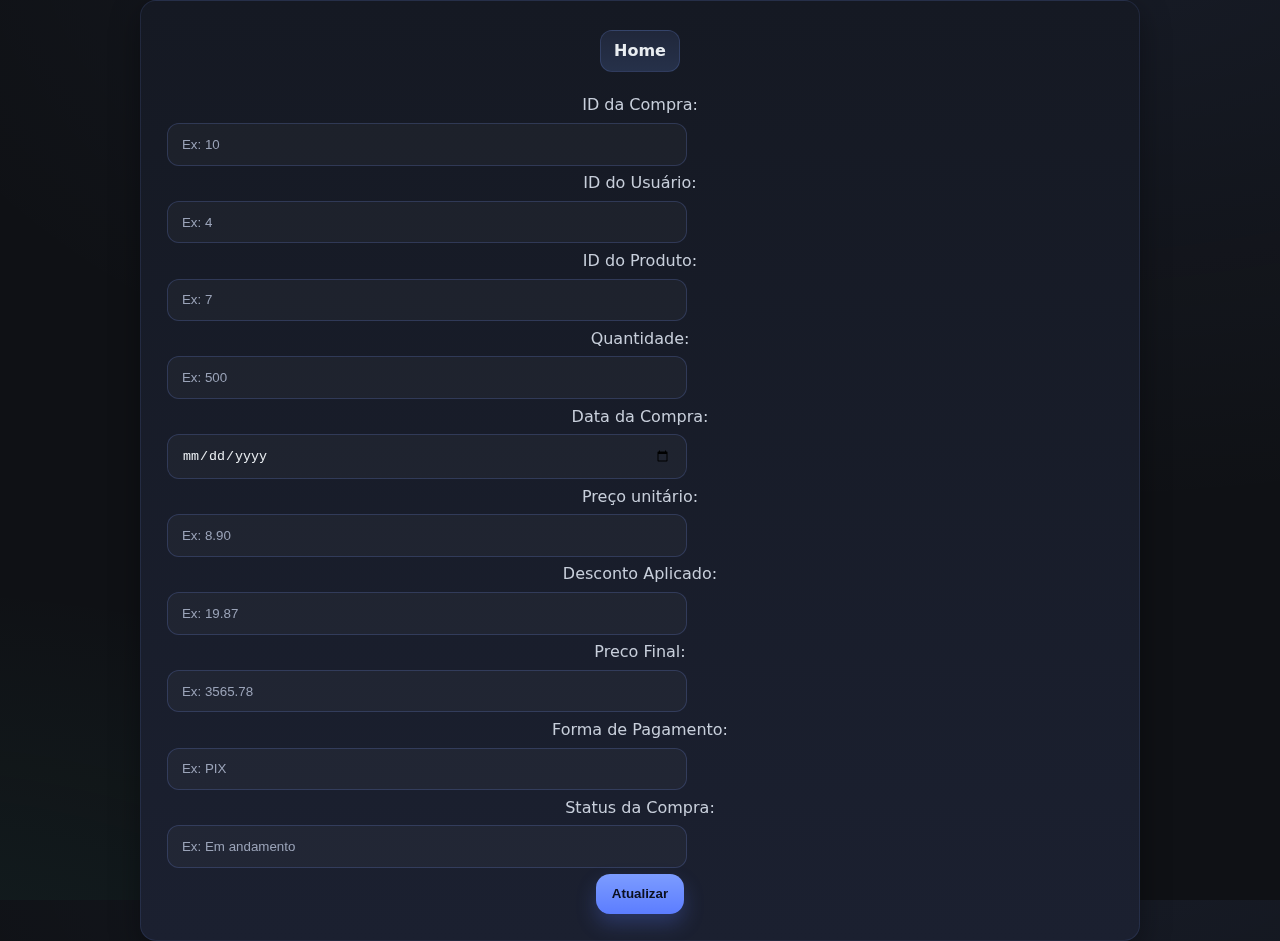
<file: compraAtualizar.html>
<!DOCTYPE html>
<html lang="en">

<head>
    <meta charset="UTF-8">
    <meta name="viewport" content="width=device-width, initial-scale=1.0">
    <title>Atualizar Compra</title>
    <link rel="stylesheet" href="./css//style.css">
    <script src="./js/compraAtualizar.js" defer></script>
</head>

<body>
    <div class="container">
        <a href="index.html">Home</a>
        <br><br><br>
        <label for="idCompra">ID da Compra: <input type="number" id="idCompra" placeholder="Ex: 10"></label>
        <label for="idUsuario">ID do Usuário: <input type="number" id="idUsuario" placeholder="Ex: 4"></label>
        <br><label for="idProduto">ID do Produto: <input type="number" id="idProduto" placeholder="Ex: 7"></label>
        <br><label for="quantidade">Quantidade: <input type="number" id="quantidade" placeholder="Ex: 500"></label>
        <br><label for="dataCompra">Data da Compra: <input type="date" id="dataCompra"
                placeholder="Ex: 18/07/2025"></label>
        <br><label for="precoUnitario">Preço unitário: <input type="number" id="precoUnitario"
                placeholder="Ex: 8.90"></label>
        <br><label for="descontoAplicado">Desconto Aplicado: <input type="number" id="descontoAplicado"
                placeholder="Ex: 19.87"></label>
        <br><label for="precoFinal">Preco Final: <input type="number" id="precoFinal" placeholder="Ex: 3565.78"></label>
        <br><label for="formaPagamento">Forma de Pagamento: <input type="text" id="formaPagamento"
                placeholder="Ex: PIX"></label>
        <br><label for="statusCompra">Status da Compra: <input type="text" id="statusCompra"
                placeholder="Ex: Em andamento"></label>
        <br><button id="btn">Atualizar</button>
    </div>

</body>

</html>
</file>
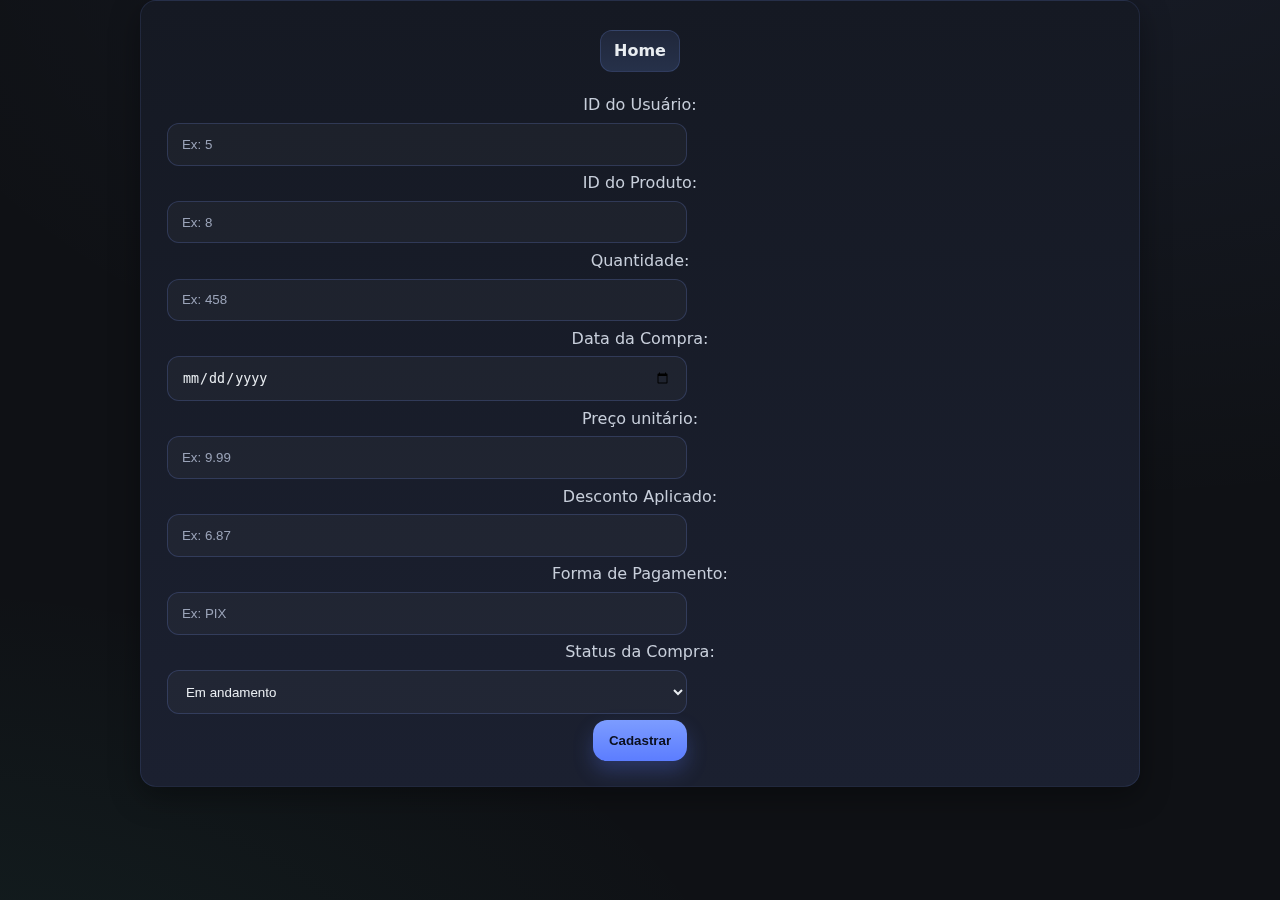
<file: compraCadastrar.html>
<!DOCTYPE html>
<html lang="en">

<head>
    <meta charset="UTF-8">
    <meta name="viewport" content="width=device-width, initial-scale=1.0">
    <title>Cadastrar Compra</title>
    <link rel="stylesheet" href="css/style.css">
    <script src="./js/compraCadastrar.js" defer></script>
</head>

<body>
    <div class="container">
        <a href="index.html">Home</a>
        <br><br><br>
        <label for="idUsuario">ID do Usuário: <input type="number" id="idUsuario" placeholder="Ex: 5"></label>
        <br><label for="idProduto">ID do Produto: <input type="number" id="idProduto" placeholder="Ex: 8"></label>
        <br><label for="quantidade">Quantidade: <input type="number" id="quantidade" placeholder="Ex: 458"></label>
        <br><label for="dataCompra">Data da Compra: <input type="date" id="dataCompra"
                placeholder="Ex: 20/07/2025"></label>
        <br><label for="precoUnitario">Preço unitário: <input type="number" id="precoUnitario"
                placeholder="Ex: 9.99"></label>
        <br><label for="descontoAplicado">Desconto Aplicado: <input type="number" id="descontoAplicado"
                placeholder="Ex: 6.87"></label>
        <br><label for="formaPagamento">Forma de Pagamento: <input type="text" id="formaPagamento"
                placeholder="Ex: PIX"></label>
        <br><label for="statusCompra">Status da Compra: <select id="statusCompra">
                <option value="em_andamento">Em andamento</option>
                <option value="finalizado">Finalizado</option>
            </select></label>
        <br><button id="btn">Cadastrar</button>
 
</body>

</html>
</file>
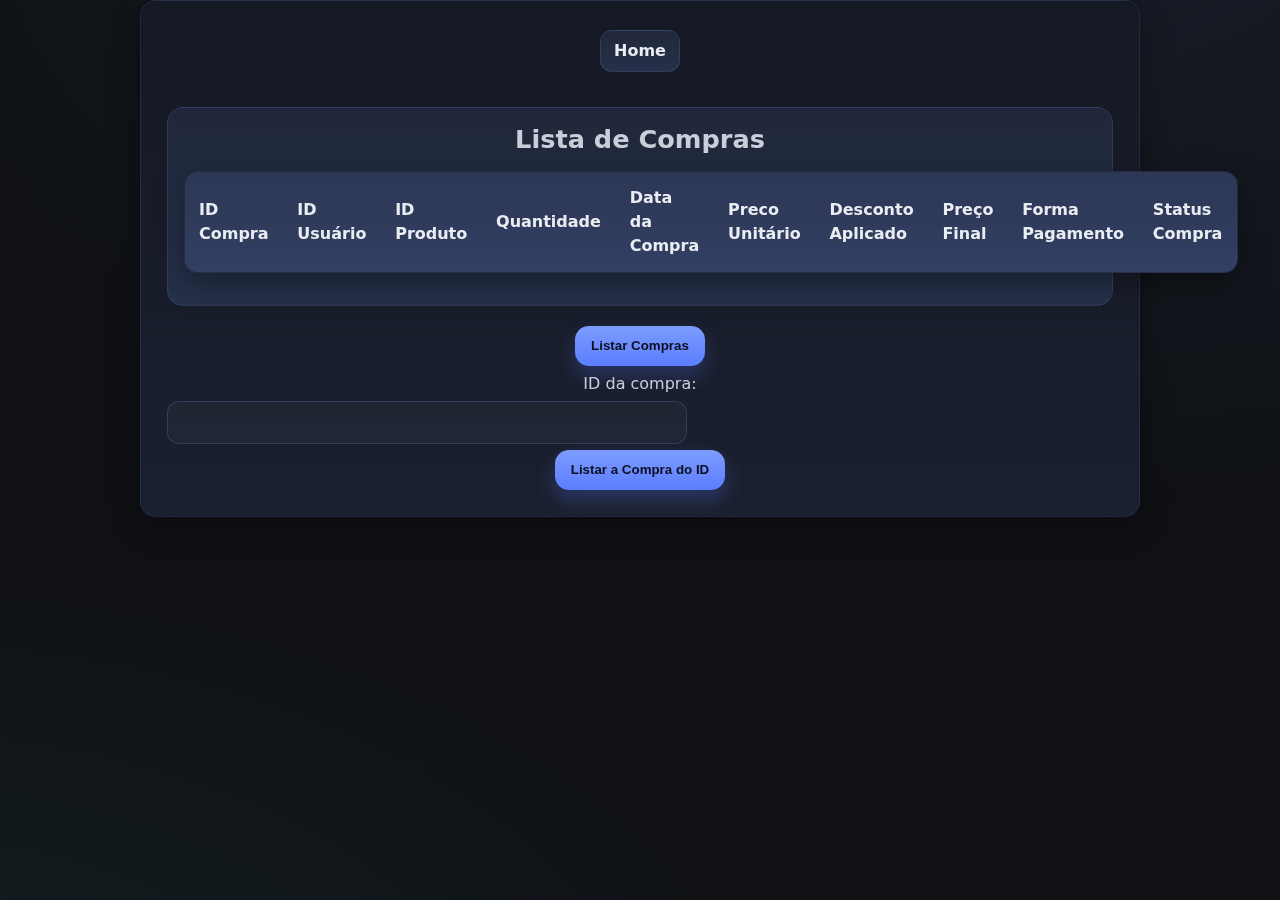
<file: compraListar.html>
<!DOCTYPE html>
<html lang="en">

<head>
    <meta charset="UTF-8">
    <meta name="viewport" content="width=device-width, initial-scale=1.0">
    <title>Listar Compras</title>
    <link rel="stylesheet" href="css/style.css">
    <script src="./js/compraListar.js" defer></script>
</head>

<body>
    <div class="container">
        <a href="index.html">Home</a>
        <br><br><br>
        <section>
            <h2>Lista de Compras</h2>
            <table>
                <thead>
                    <tr>
                        <th>ID Compra</th>
                        <th>ID Usuário</th>
                        <th>ID Produto</th>
                        <th>Quantidade</th>
                        <th>Data da Compra</th>
                        <th>Preco Unitário</th>
                        <th>Desconto Aplicado</th>
                        <th>Preço Final</th>
                        <th>Forma Pagamento</th>
                        <th>Status Compra</th>
                    </tr>
                </thead id="compras-tabela">
                <tbody>
                    <!--Dados vem do JS-->
                </tbody>
            </table>
        </section>
        <br>
        <button id="btn">Listar Compras</button>
        <div id="res"></div>
        <br><br>
        <label for="id">ID da compra: <input type="number" id="id"></label>
        <br><button id="listarId">Listar a Compra do ID</button>
    </div>
    <br><br><br>
</body>

</html>
</file>
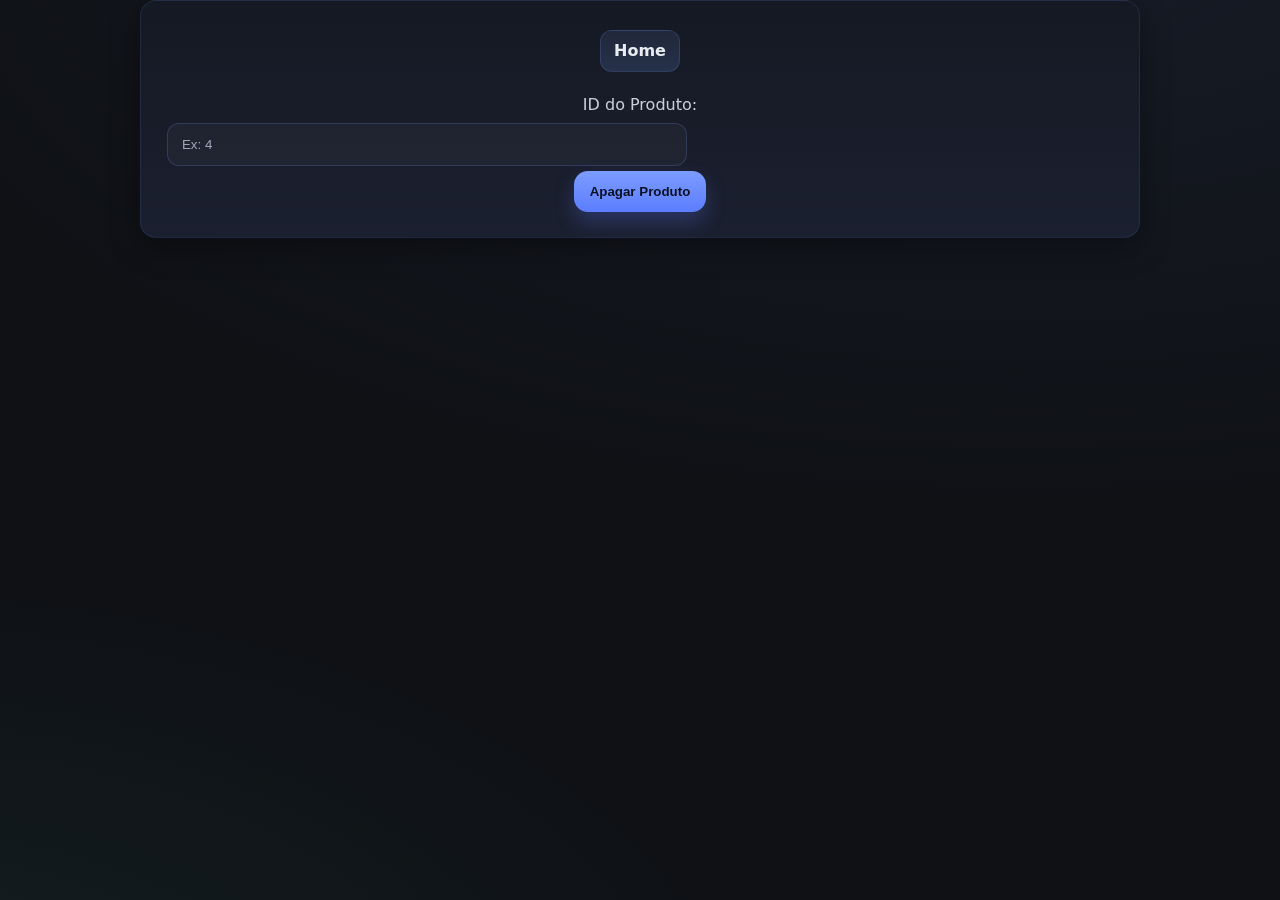
<file: produtoApagar.html>
<!DOCTYPE html>
<html lang="en">

<head>
    <meta charset="UTF-8">
    <meta name="viewport" content="width=device-width, initial-scale=1.0">
    <title>Apagar Produto</title>
    <link rel="stylesheet" href="css/style.css">
    <script src="./js/produtoApagar.js" defer></script>
</head>

<body>
    <div class="container">
        <a href="index.html">Home</a>
        <br><br><br>
        <label for="idProduto">ID do Produto: <input type="number" id="idProduto" placeholder="Ex: 4"></label>
        <button id="btn">Apagar Produto</button>
        <div id="res"></div>
    </div>

 
</body>

</html>
</file>
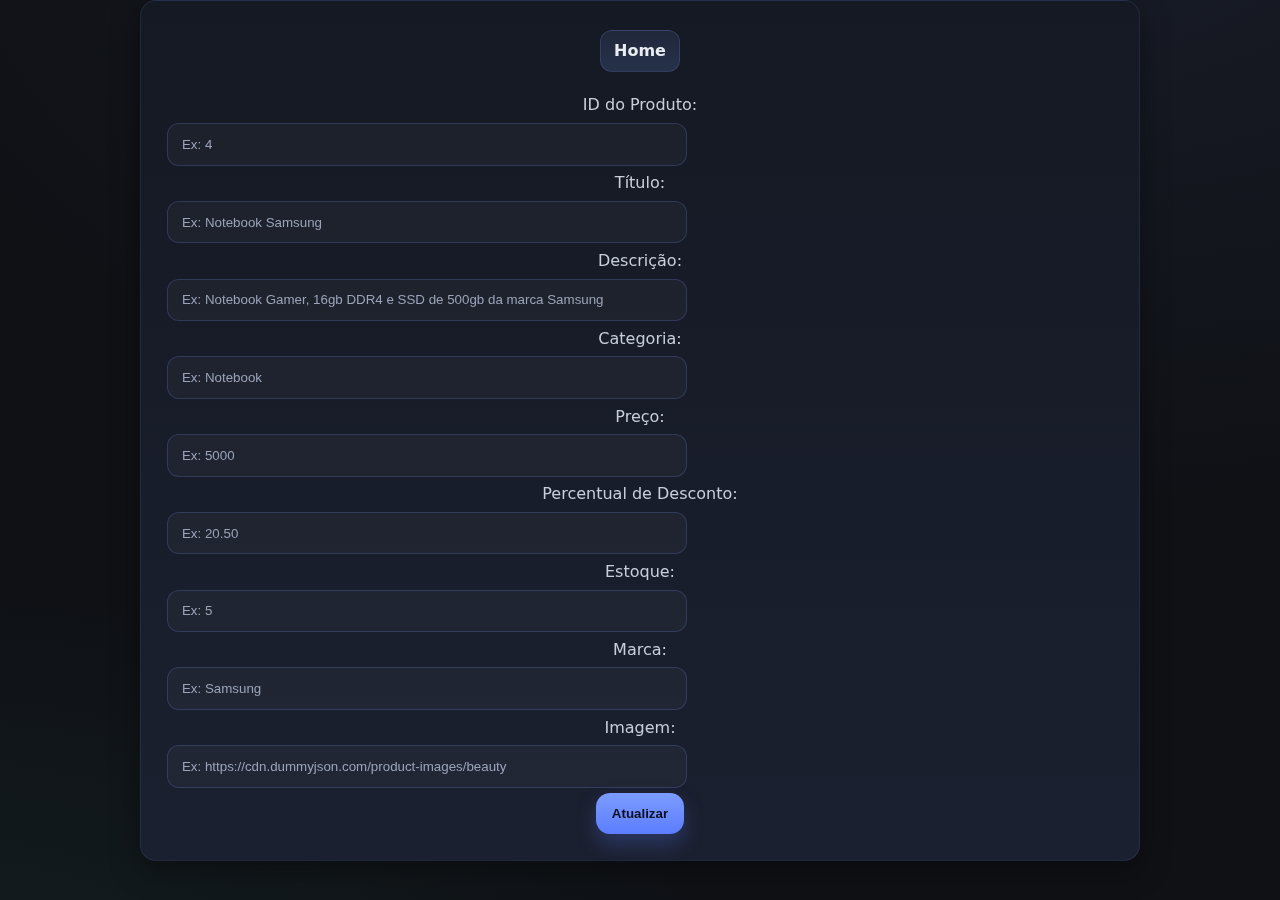
<file: produtoAtualizar.html>
<!DOCTYPE html>
<html lang="en">

<head>
    <meta charset="UTF-8">
    <meta name="viewport" content="width=device-width, initial-scale=1.0">
    <title>Atualizar Produto</title>
    <link rel="stylesheet" href="css/style.css">
    <script src="./js/produtoAtualizar.js" defer></script>
</head>

<body>
    <div class="container">
        <a href="index.html">Home</a>
        <br><br><br>
        <label for="idProduto">ID do Produto: <input type="number" id="idProduto" placeholder="Ex: 4"></label>
        <br><label for="titulo">Título: <input type="text" id="titulo" placeholder="Ex: Notebook Samsung"></label>
        <br><label for="descricao">Descrição: <input type="text" id="descricao"
                placeholder="Ex: Notebook Gamer, 16gb DDR4 e SSD de 500gb da marca Samsung"></label>
        <br><label for="categoria">Categoria: <input type="text" id="categoria" placeholder="Ex: Notebook"></label>
        <br><label for="preco">Preço: <input type="number" id="preco" placeholder="Ex: 5000"></label>
        <br><label for="percentualDesconto">Percentual de Desconto: <input type="number" id="percentualDesconto"
                placeholder="Ex: 20.50"></label>
        <br><label for="estoque">Estoque: <input type="number" id="estoque" placeholder="Ex: 5"></label>
        <br><label for="marca">Marca: <input type="text" id="marca" placeholder="Ex: Samsung"></label>
        <br><label for="imagem">Imagem: <input type="text" id="imagem"
                placeholder="Ex: https://cdn.dummyjson.com/product-images/beauty"></label>
        <br><button>Atualizar</button>
    </div>


</body>

</html>
</file>
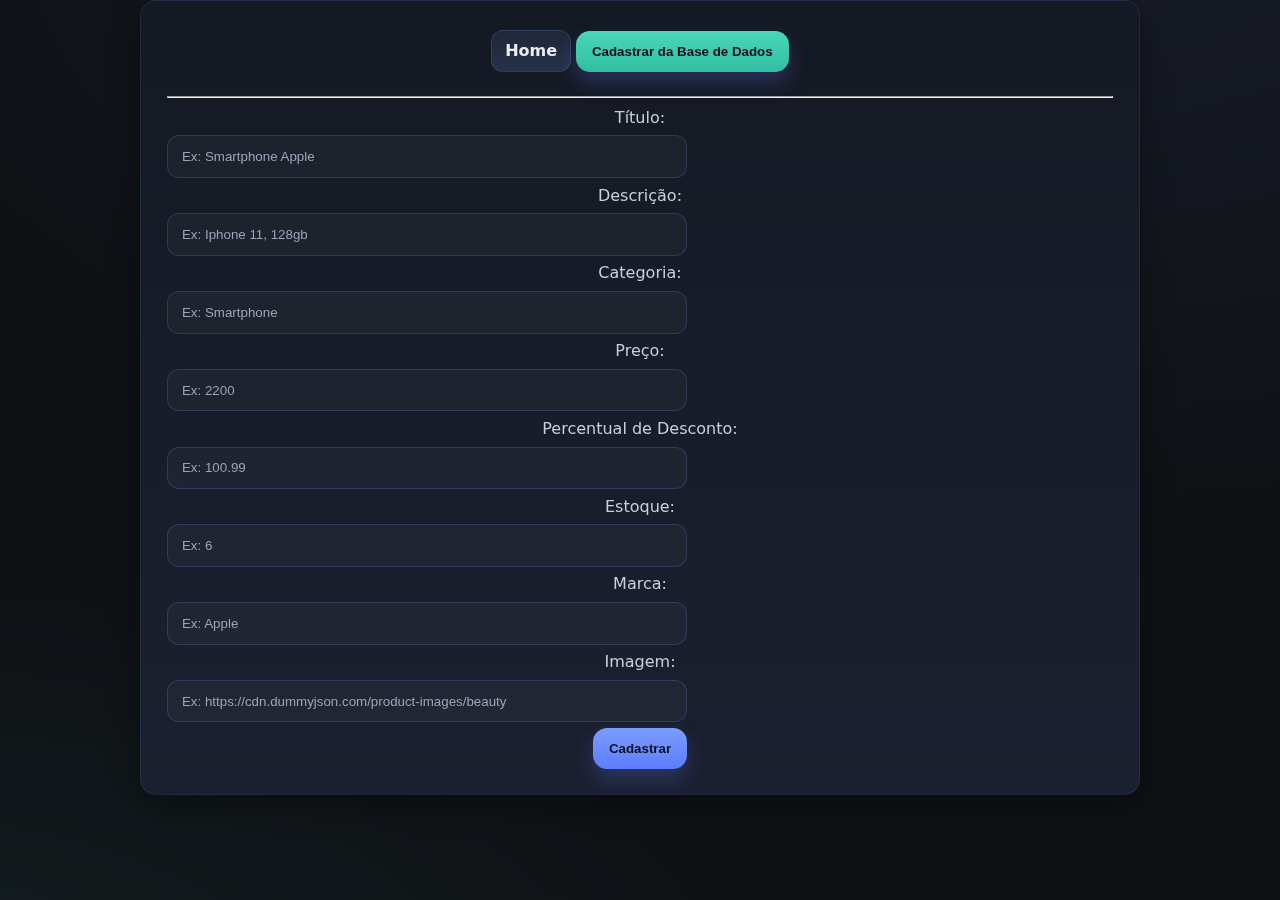
<file: produtoCadastrar.html>
<!DOCTYPE html>
<html lang="en">

<head>
    <meta charset="UTF-8">
    <meta name="viewport" content="width=device-width, initial-scale=1.0">
    <title>Cadastrar Produto</title>
    <link rel="stylesheet" href="css/style.css">
    <script src="./js/produtoCadastrar.js" defer></script>
</head>

<body>
    <div class="container">
        <a href="index.html">Home</a>
        <br><br><br>
        <button id="cadastrarAPI">Cadastrar da Base de Dados</button>
        <br><br>
        <hr>
        <br><br>
        <label for="titulo">Título: <input type="text" id="titulo" placeholder="Ex: Smartphone Apple"></label>
        <br><label for="descricao">Descrição: <input type="text" id="descricao"
                placeholder="Ex: Iphone 11, 128gb "></label>
        <br><label for="categoria">Categoria: <input type="text" id="categoria" placeholder="Ex: Smartphone"></label>
        <br><label for="preco">Preço: <input type="number" id="preco" placeholder="Ex: 2200"></label>
        <br><label for="percentualDesconto">Percentual de Desconto: <input type="number" id="percentualDesconto"
                placeholder="Ex: 100.99"></label>
        <br><label for="estoque">Estoque: <input type="number" id="estoque" placeholder="Ex: 6"></label>
        <br><label for="marca">Marca: <input type="text" id="marca" placeholder="Ex: Apple"></label>
        <br><label for="imagem">Imagem: <input type="text" id="imagem"
                placeholder="Ex: https://cdn.dummyjson.com/product-images/beauty"></label>
        <br><button id="btn">Cadastrar</button>
    </div>


</body>

</html>
</file>
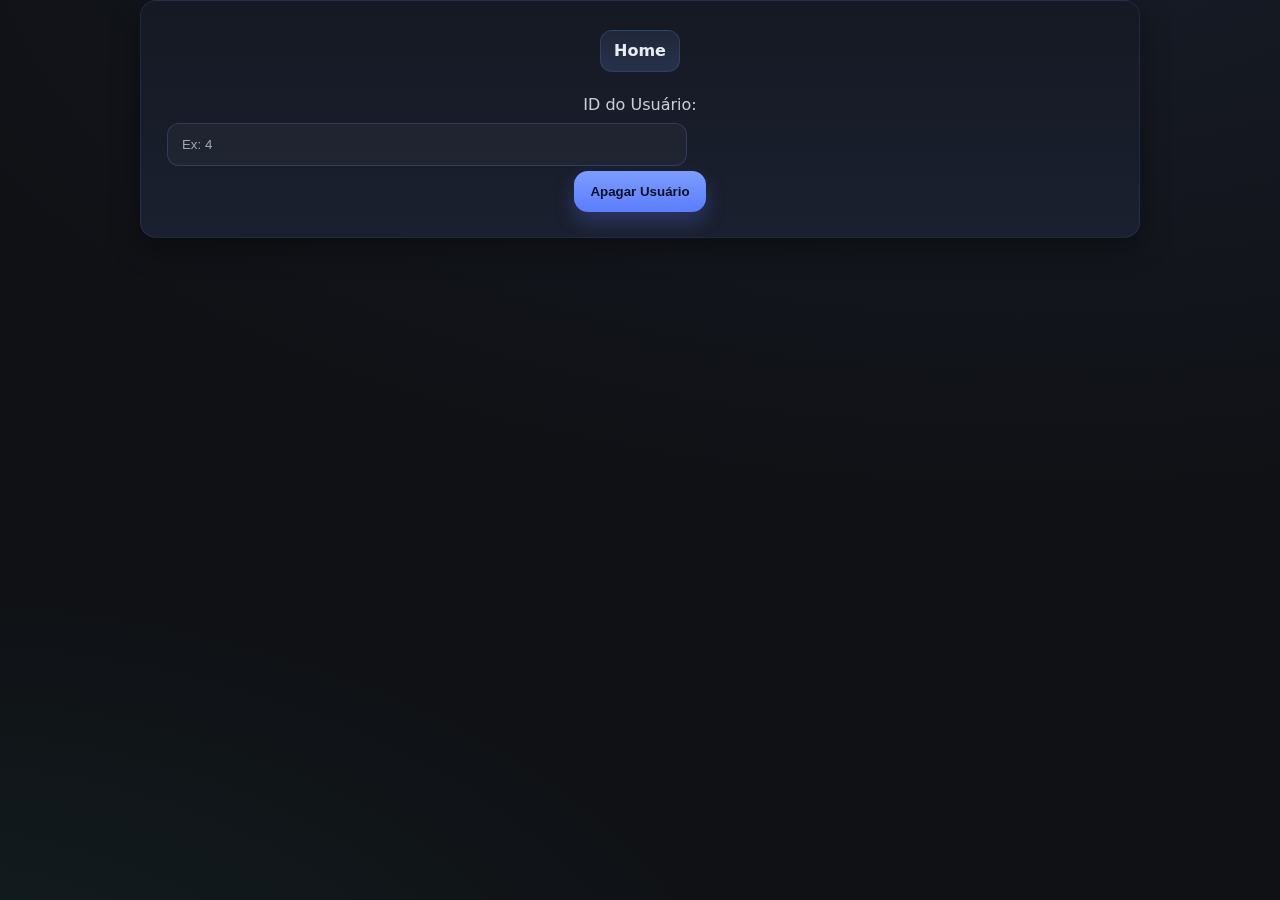
<file: usuarioApagar.html>
<!DOCTYPE html>
<html lang="en">

<head>
    <meta charset="UTF-8">
    <meta name="viewport" content="width=device-width, initial-scale=1.0">
    <title>Apagar Usuário</title>
    <link rel="stylesheet" href="css/style.css">
    <script src="./js/usuarioApagar.js" defer></script>
</head>

<body>
    <div class="container">
        <a href="index.html">Home</a>
        <br><br><br>
        <label for="idUsuario">ID do Usuário: <input type="number" id="idUsuario" placeholder="Ex: 4"></label>
        <button id="btn">Apagar Usuário</button>
        <div id="res"></div>
    </div>


</body>

</html>
</file>
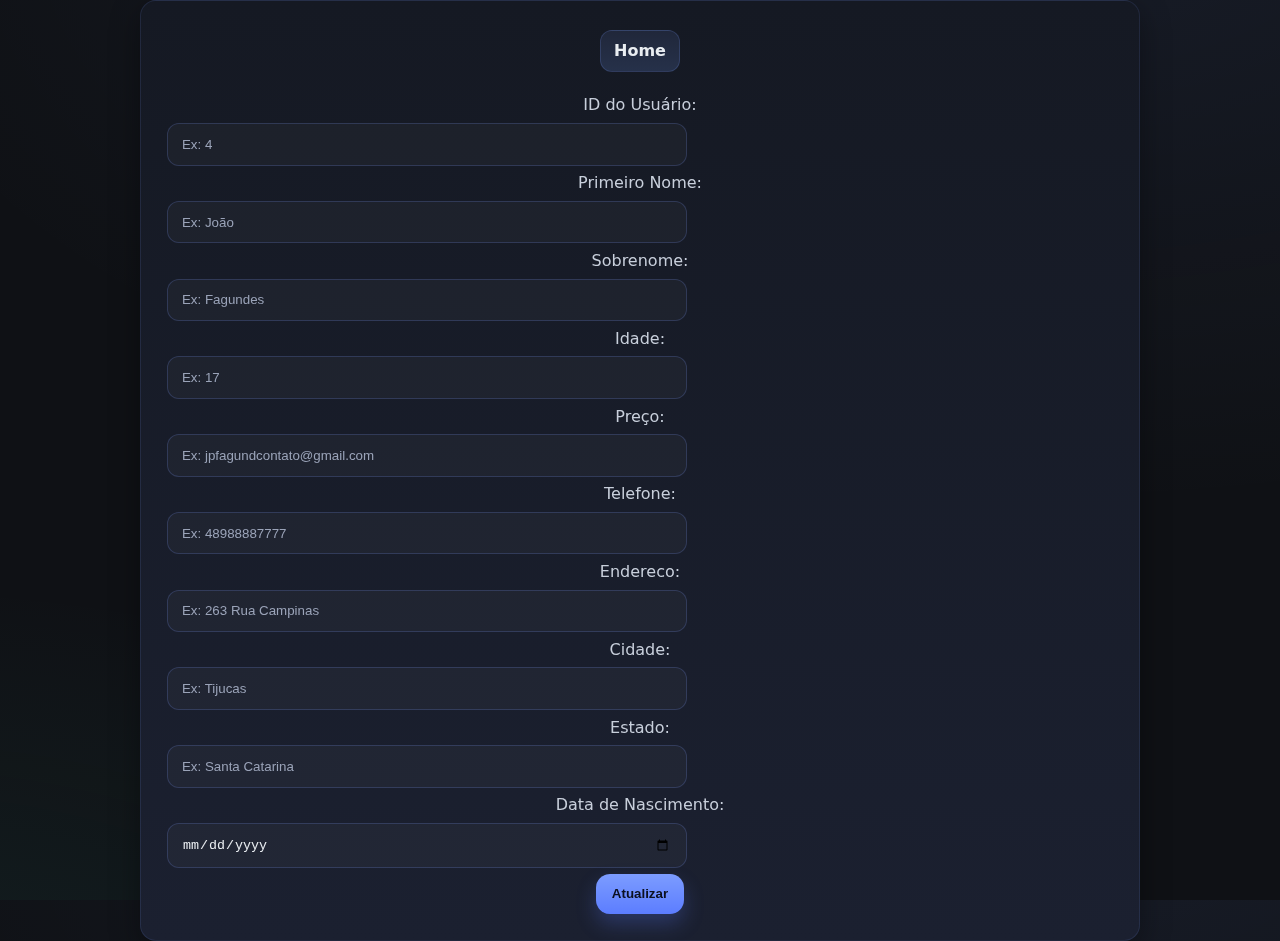
<file: usuarioAtualizar.html>
<!DOCTYPE html>
<html lang="en">

<head>
    <meta charset="UTF-8">
    <meta name="viewport" content="width=device-width, initial-scale=1.0">
    <title>Atualizar Usuário</title>
    <link rel="stylesheet" href="css/style.css">
    <script src="./js/usuarioAtualizar.js" defer></script>
</head>

<body>
    <div class="container">
        <a href="index.html">Home</a>
        <br><br><br>
        <label for="idUsuario">ID do Usuário: <input type="number" id="idUsuario" placeholder="Ex: 4"></label>
        <br><label for="primeiroNome">Primeiro Nome: <input type="text" id="primeiroNome"
                placeholder="Ex: João"></label>
        <br><label for="sobrenome">Sobrenome: <input type="text" id="sobrenome" placeholder="Ex: Fagundes"></label>
        <br><label for="idade">Idade: <input type="number" id="idade" placeholder="Ex: 17"></label>
        <br><label for="email">Preço: <input type="text" id="email" placeholder="Ex: jpfagundcontato@gmail.com"></label>
        <br><label for="telefone">Telefone: <input type="number" id="telefone" placeholder="Ex: 48988887777"></label>
        <br><label for="endereco">Endereco: <input type="text" id="endereco" placeholder="Ex: 263 Rua Campinas"></label>
        <br><label for="cidade">Cidade: <input type="text" id="cidade" placeholder="Ex: Tijucas"></label>
        <br><label for="estado">Estado: <input type="text" id="estado" placeholder="Ex: Santa Catarina"></label>
        <br><label for="dataNasc">Data de Nascimento: <input type="date" id="dataNasc"></label>
        <br><button>Atualizar</button>
    </div>


</body>

</html>
</file>
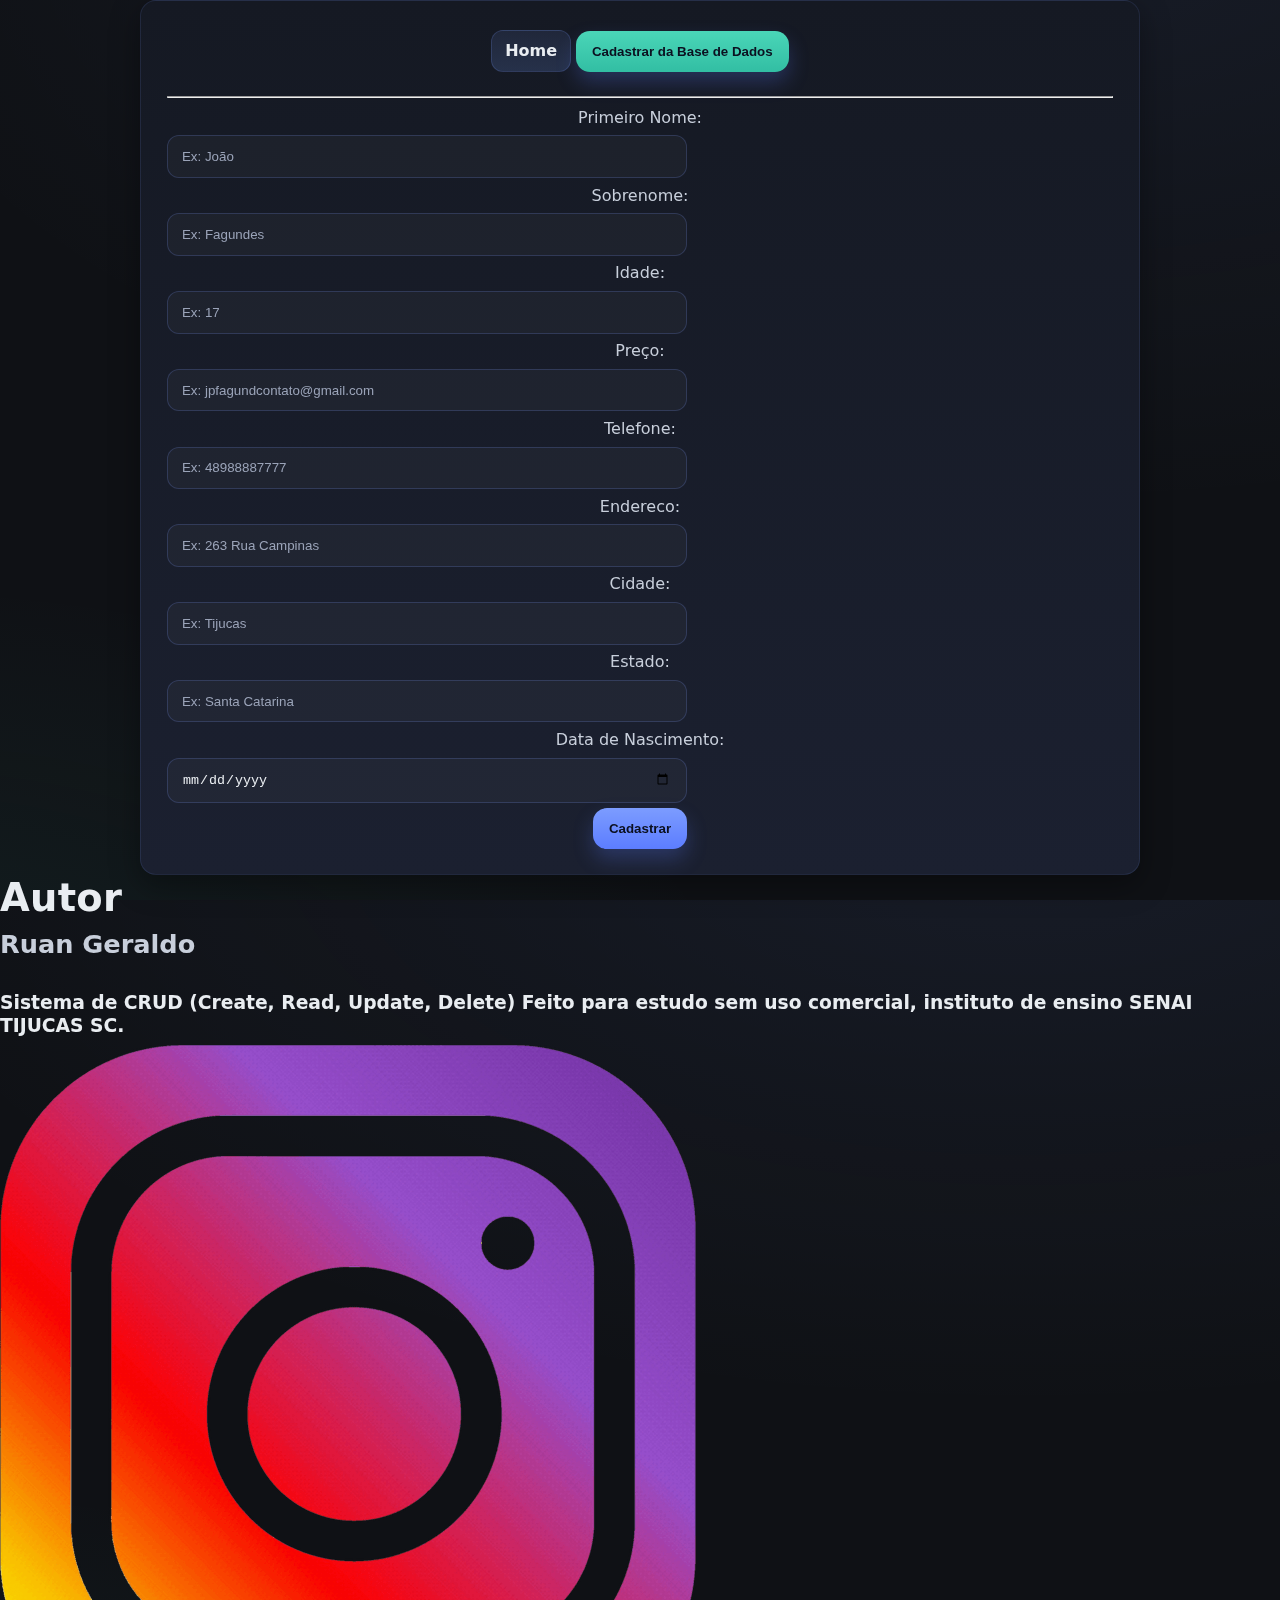
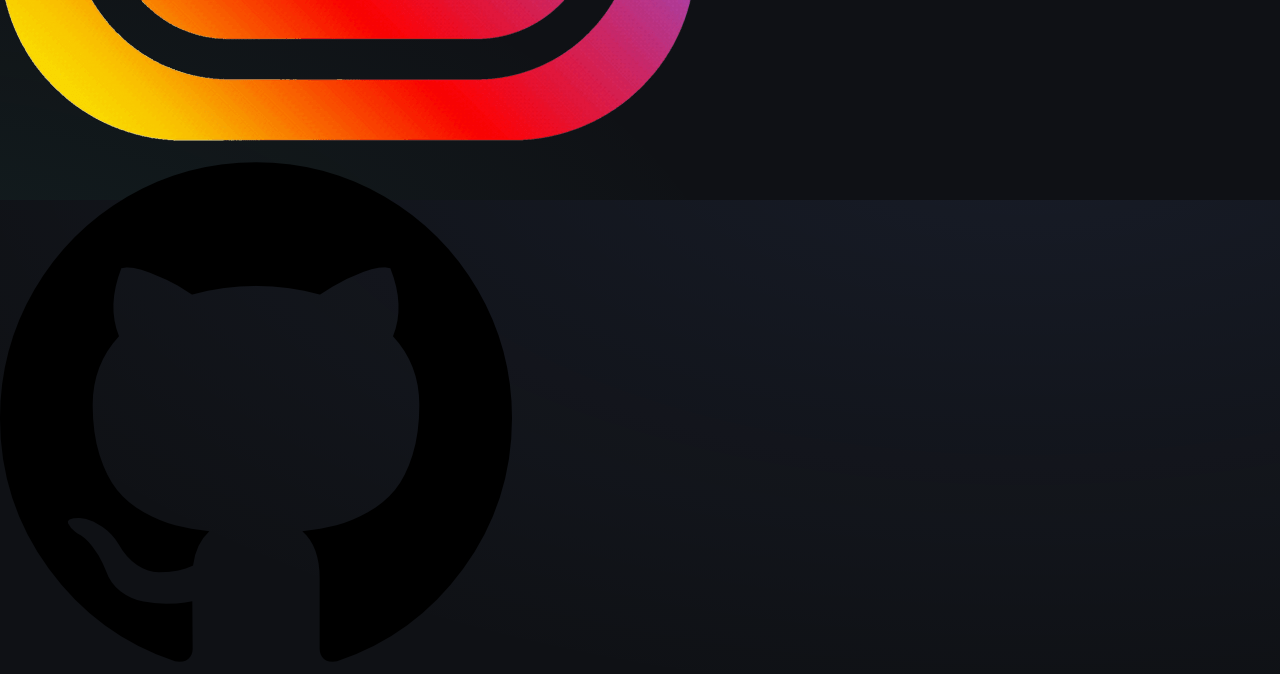
<file: usuarioCadastrar.html>
<!DOCTYPE html>
<html lang="en">

<head>
    <meta charset="UTF-8">
    <meta name="viewport" content="width=device-width, initial-scale=1.0">
    <title>Cadastrar Usuário</title>
    <link rel="stylesheet" href="css/style.css">
    <script src="./js/usuarioCadastrar.js" defer></script>
</head>

<body>
    <div class="container">
        <a href="index.html">Home</a>
        <br><br><br>
        <button id="cadastrarAPI">Cadastrar da Base de Dados</button>
        <br><br>
        <hr>
        <br><br>
        <label for="primeiroNome">Primeiro Nome: <input type="text" id="primeiroNome" placeholder="Ex: João"></label>
        <br><label for="sobrenome">Sobrenome: <input type="text" id="sobrenome" placeholder="Ex: Fagundes"></label>
        <br><label for="idade">Idade: <input type="number" id="idade" placeholder="Ex: 17"></label>
        <br><label for="email">Preço: <input type="text" id="email" placeholder="Ex: jpfagundcontato@gmail.com"></label>
        <br><label for="telefone">Telefone: <input type="number" id="telefone" placeholder="Ex: 48988887777"></label>
        <br><label for="endereco">Endereco: <input type="text" id="endereco" placeholder="Ex: 263 Rua Campinas"></label>
        <br><label for="cidade">Cidade: <input type="text" id="cidade" placeholder="Ex: Tijucas"></label>
        <br><label for="estado">Estado: <input type="text" id="estado" placeholder="Ex: Santa Catarina"></label>
        <br><label for="dataNasc">Data de Nascimento: <input type="date" id="dataNasc"></label>
        <br><button id="btn">Cadastrar</button>
    </div>

    <div class="container2">
        <h1>Autor</h1>
        <h2>Ruan Geraldo</h2>
        <div class="divs"><br>
            <h3>Sistema de CRUD (Create, Read, Update, Delete) Feito para estudo sem uso comercial, instituto de ensino
                SENAI TIJUCAS SC.</h3>
            <div class="image-container">
                <h2><a href="https://www.instagram.com/ruan_gerald/profilecard/?igsh=NXQ0dzR4aGVnbnNp" target="_blank"><img src="insta.png" alt=""></a>
                </h2>
                <h2><a href="https://github.com/ruangerald" target="_blank"><img src="github.png" alt=""></a></h2>
            </div>
        </div>
</body>

</html>
</file>
<file: css/style.css>
:root{
  --bg-0:#0f1115;
  --bg-1:#151923;
  --bg-2:#1b2030;
  --surface:#20273a;
  --surface-2:#26314a;
  --text-0:#e9edf1;
  --text-1:#c8cfdb;
  --primary:#7c9cff;
  --primary-600:#5c7dff;
  --accent:#4ad6b8;
  --danger:#ff6b6b;
  --warning:#f6c860;
  --ok:#4cd97b;
  --ring: rgba(124,156,255,.45);
  --muted:#8a93a8;
  --radius:16px;
  --shadow: 0 10px 30px rgba(0,0,0,.35);
  --trans:.25s ease;
  --font: ui-sans-serif, system-ui, -apple-system, Segoe UI, Roboto, Noto Sans, Ubuntu, Cantarell, "Helvetica Neue", Arial, "Apple Color Emoji","Segoe UI Emoji","Segoe UI Symbol";
}

/* --------- Reset de base --------- */
*{box-sizing:border-box}
html,body{height:100%}
html{scroll-behavior:smooth}
body{
  margin:0;
  background: radial-gradient(1200px 600px at 80% -10%, rgba(124,156,255,.08), transparent),
             radial-gradient(900px 500px at -10% 120%, rgba(74,214,184,.08), transparent),
             var(--bg-0);
  color:var(--text-0);
  font: 16px/1.5 var(--font);
}

/* --------- Tipografia --------- */
h1,h2,h3{margin:0 0 .5rem; line-height:1.2; color:var(--text-0)}
h1{font-size:clamp(1.6rem, 2.2vw + 1rem, 2.4rem); letter-spacing:.3px}
h2{font-size:clamp(1.2rem, 1.2vw + .9rem, 1.6rem); color:var(--text-1)}
p, label, a, li, span{color:var(--text-1)}

/* --------- Layout de páginas --------- */
.container{
  width:min(100%, 1000px);
  margin-inline:auto;
  padding: clamp(16px, 2vw, 28px);
  background: linear-gradient(180deg, var(--bg-1), var(--bg-2));
  border:1px solid rgba(124,156,255,.12);
  border-radius: var(--radius);
  box-shadow: var(--shadow);
  backdrop-filter: saturate(120%) blur(4px);
  animation: fadeIn .6s ease both;
}

/* Para a Home com os links */
.links{margin:.4rem 0}
.links a{
  display:block;
  width:100%;
  text-decoration:none;
  color:var(--text-0);
  background:linear-gradient(180deg, var(--surface), var(--surface-2));
  border:1px solid rgba(124,156,255,.16);
  padding:.9rem 1rem;
  border-radius:14px;
  transition:transform var(--trans), box-shadow var(--trans), border-color var(--trans);
  box-shadow: 0 6px 18px rgba(0,0,0,.25);
}
.links a:hover{
  transform: translateY(-2px);
  border-color: var(--ring);
  box-shadow: 0 10px 24px rgba(124,156,255,.18);
}

/* --------- Navegação simples (quando existir <a> Home) --------- */
.container > a[href$="index.html"]{
  display:inline-flex;
  gap:.5rem;
  align-items:center;
  padding:.5rem .8rem;
  margin:.2rem 0 1rem;
  border-radius:12px;
  border:1px solid rgba(124,156,255,.18);
  background: linear-gradient(180deg, var(--surface), var(--surface-2));
  text-decoration:none;
  color:var(--text-0);
  transition: background var(--trans), transform var(--trans);
}
.container > a[href$="index.html"]:hover{ transform: translateX(2px) }

/* --------- Formulários --------- */
label{display:block; margin:.35rem 0; font-weight:500}
label > input,
label > select,
label > textarea,
input, select, textarea{
  width:min(100%, 520px);
  display:block;
  margin-top:.35rem;
  padding:.8rem .9rem;
  border-radius:12px;
  border:1px solid rgba(124,156,255,.2);
  background:rgba(255,255,255,.03);
  color:var(--text-0);
  outline:none;
  transition:border-color var(--trans), box-shadow var(--trans), background var(--trans);
}
input::placeholder, textarea::placeholder{color:#9aa3b8}
input:focus, select:focus, textarea:focus{
  border-color: var(--ring);
  box-shadow: 0 0 0 4px var(--ring);
  background: rgba(255,255,255,.06);
}

/* Agrupadores visuais */
section{
  margin: 1.2rem 0;
  padding: 1rem;
  border-radius: var(--radius);
  background: linear-gradient(180deg, var(--surface), var(--surface-2));
  border:1px solid rgba(124,156,255,.14);
}

/* --------- Botões --------- */
button, .btn{
  appearance:none;
  border:0;
  border-radius:14px;
  padding:.8rem 1rem;
  font-weight:600;
  cursor:pointer;
  transition: transform var(--trans), box-shadow var(--trans), opacity var(--trans), background var(--trans);
  color:#0b1020;
  background: linear-gradient(180deg, var(--primary), var(--primary-600));
  box-shadow: 0 10px 20px rgba(92,125,255,.25);
}
button:hover, .btn:hover{ transform: translateY(-1px) }
button:active, .btn:active{ transform: translateY(0); opacity:.9 }
button:disabled{ opacity:.6; cursor:not-allowed }

/* Variações */
button#cadastrarAPI,
button#buscarDadosProd,
button#buscarDadosUser{ background: linear-gradient(180deg, var(--accent), #32bea3) }
button#gerarGraficProd, button#gerarGraficUser{ background: linear-gradient(180deg, var(--ok), #2fb869) }
button#apagar, button#btnApagar, button#btnApagarCompra{ background: linear-gradient(180deg, var(--danger), #ff4c4c) }

/* --------- Tabelas (Listagens) --------- */
table{
  width:100%;
  border-collapse:collapse;
  margin: 1rem 0;
  background: linear-gradient(180deg, var(--surface), var(--surface-2));
  border:1px solid rgba(124,156,255,.16);
  border-radius: 14px;
  overflow:hidden;
  box-shadow: var(--shadow);
}
thead th{
  text-align:left;
  padding: .9rem;
  font-weight:700;
  color:var(--text-0);
  background: rgba(124,156,255,.14);
  position:sticky; top:0;
}
tbody td{
  padding:.85rem .9rem;
  border-top:1px solid rgba(124,156,255,.12);
  color:var(--text-1);
}
tbody tr:hover{ background: rgba(124,156,255,.08) }
caption{caption-side:bottom; padding:.5rem; color:var(--muted)}

/* Scroll horizontal suave quando a tabela estourar a largura */
.table-wrap{
  overflow:auto;
  border-radius:14px;
  border:1px solid rgba(124,156,255,.16);
}

/* --------- Cards de resultado (quando respostas da API forem inseridas em <div>) --------- */
.result, .card, .output{
  margin:.8rem 0;
  padding:1rem;
  border-radius:14px;
  border:1px solid rgba(124,156,255,.16);
  background: linear-gradient(180deg, var(--surface), var(--surface-2));
  color:var(--text-1);
  box-shadow: var(--shadow);
}

/* --------- Área de gráfico --------- */
.graficoArea{
  width:100%;
  margin: .5rem 0;
  display:flex;
  justify-content:center;
  align-items:center;
  padding: 1rem;
  border-radius: 14px;
  background: linear-gradient(180deg, var(--surface), var(--surface-2));
  border:1px solid rgba(124,156,255,.14);
}
.graficoPosicao{ width:min(100%, 900px) }
canvas{ width:100% !important; height:auto !important; max-height:60vh }

/* --------- Rodapé --------- */
footer{
  text-align:center;
  margin: 24px auto 8px;
  color:var(--muted) !important; /* sobrepõe inline do index */
  font-size:.9rem !important;
}

/* --------- Utilitários --------- */
.center{ display:grid; place-items:center }
.hidden{ display:none !important }
.stack > * + *{ margin-top:.6rem }
.grid{
  display:grid;
  gap: clamp(12px, 2vw, 20px);
  grid-template-columns: repeat(auto-fit, minmax(240px, 1fr));
}

/* --------- Acessibilidade --------- */
:focus-visible{ outline: 3px solid var(--ring); outline-offset: 2px }
a{ color: var(--primary) }
a:hover{ text-decoration: underline }

/* --------- Responsividade --------- */
@media (max-width: 640px){
  .container{ padding: 16px }
  table{ font-size:.92rem }
  label > input, label > select, label > textarea{ width:100% }
  .links a{ padding:.85rem .9rem }
}

/* --------- Animações --------- */
@keyframes fadeIn{
  from{ opacity:0; transform: translateY(8px) }
  to{ opacity:1; transform: translateY(0) }
}

.container {
  text-align: center;
}

/* Forçar links da home em linha, mesmo com <br> */
.container br {
  display: none; /* esconde todas as quebras dentro do container */
}

.container a {
  display: inline-block;
  margin: 10px 15px;
  padding: 12px 20px;
  background-color: #007bff;
  color: white;
  text-decoration: none;
  border-radius: 8px;
  font-weight: bold;
  transition: background-color 0.3s;
}

.container a:hover {
  background-color: #0056b3;
}
</file>
